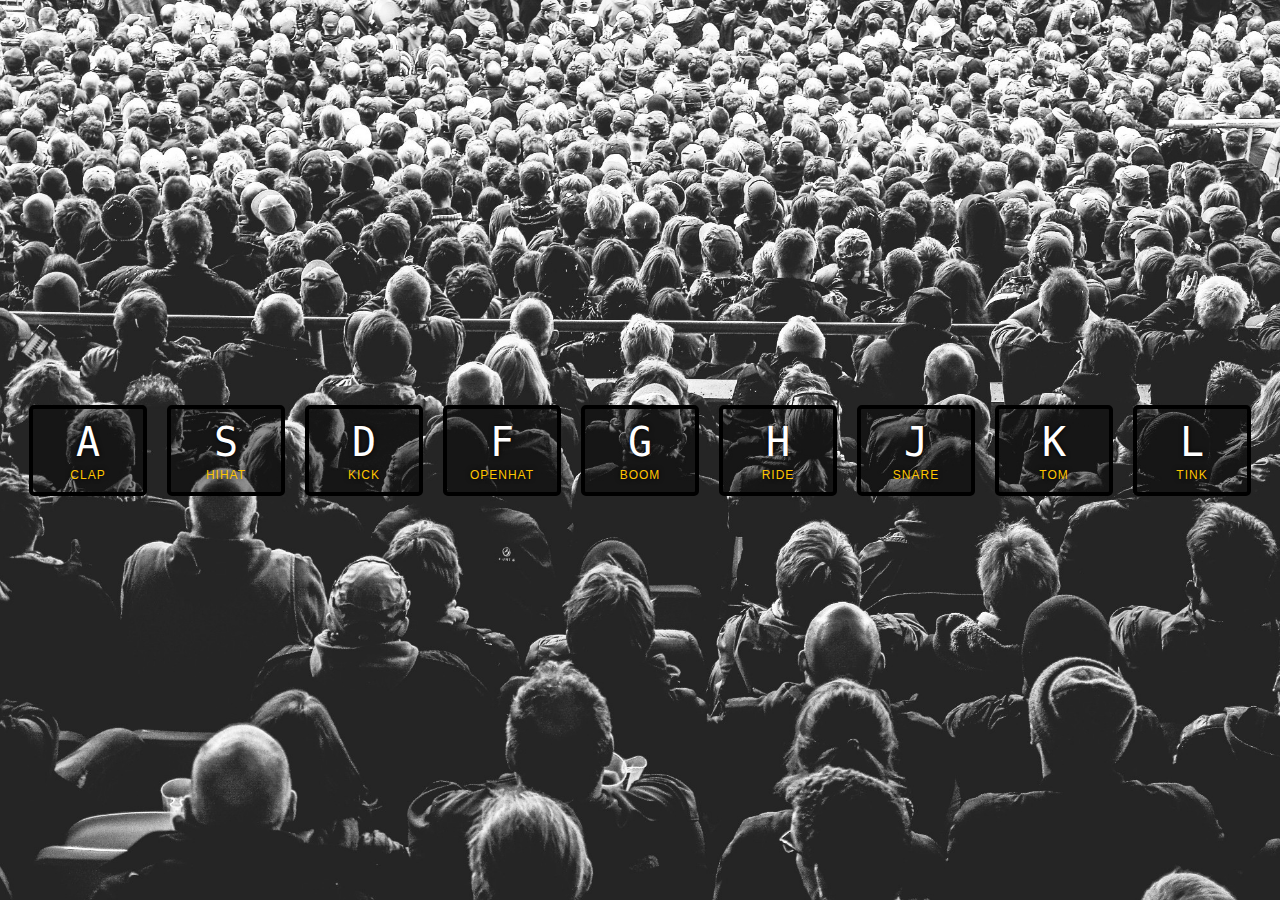
<file: index.html>
<!DOCTYPE html>
<html lang="en">
<head>
  <meta charset="UTF-8">
  <title>JS Drum Kit</title>
  <link rel="stylesheet" href="style.css">
</head>
<body>


  <div class="keys">
    <div data-key="65" class="key">
      <kbd>A</kbd>
      <span class="sound">clap</span>
    </div>
    <div data-key="83" class="key">
      <kbd>S</kbd>
      <span class="sound">hihat</span>
    </div>
    <div data-key="68" class="key">
      <kbd>D</kbd>
      <span class="sound">kick</span>
    </div>
    <div data-key="70" class="key">
      <kbd>F</kbd>
      <span class="sound">openhat</span>
    </div>
    <div data-key="71" class="key">
      <kbd>G</kbd>
      <span class="sound">boom</span>
    </div>
    <div data-key="72" class="key">
      <kbd>H</kbd>
      <span class="sound">ride</span>
    </div>
    <div data-key="74" class="key">
      <kbd>J</kbd>
      <span class="sound">snare</span>
    </div>
    <div data-key="75" class="key">
      <kbd>K</kbd>
      <span class="sound">tom</span>
    </div>
    <div data-key="76" class="key">
      <kbd>L</kbd>
      <span class="sound">tink</span>
    </div>
  </div>


  <audio data-key="65" src="audio/clap.wav"></audio>
  <audio data-key="83" src="audio/hihat.wav"></audio>
  <audio data-key="68" src="audio/kick.wav"></audio>
  <audio data-key="70" src="audio/openhat.wav"></audio>
  <audio data-key="71" src="audio/boom.wav"></audio>
  <audio data-key="72" src="audio/ride.wav"></audio>
  <audio data-key="74" src="audio/snare.wav"></audio>
  <audio data-key="75" src="audio/tom.wav"></audio>
  <audio data-key="76" src="audio/tink.wav"></audio>



<script>



  function playAudio(e) {
    const audio = document.querySelector(`audio[data-key="${e.keyCode}"]`)
    const key = document.querySelector(`.key[data-key="${e.keyCode}"]`)
    if(!audio) return
    audio.currentTime=0
    audio.play()
    key.classList.add('playing')
  }


  const keys = document.querySelectorAll('.key')
  
  function removetransition() {
    this.classList.remove('playing')

  }

  keys.forEach(key => key.addEventListener('transitionend',removetransition))

  window.addEventListener('keydown',playAudio)
  

</script>


</body>
</html>
</file>
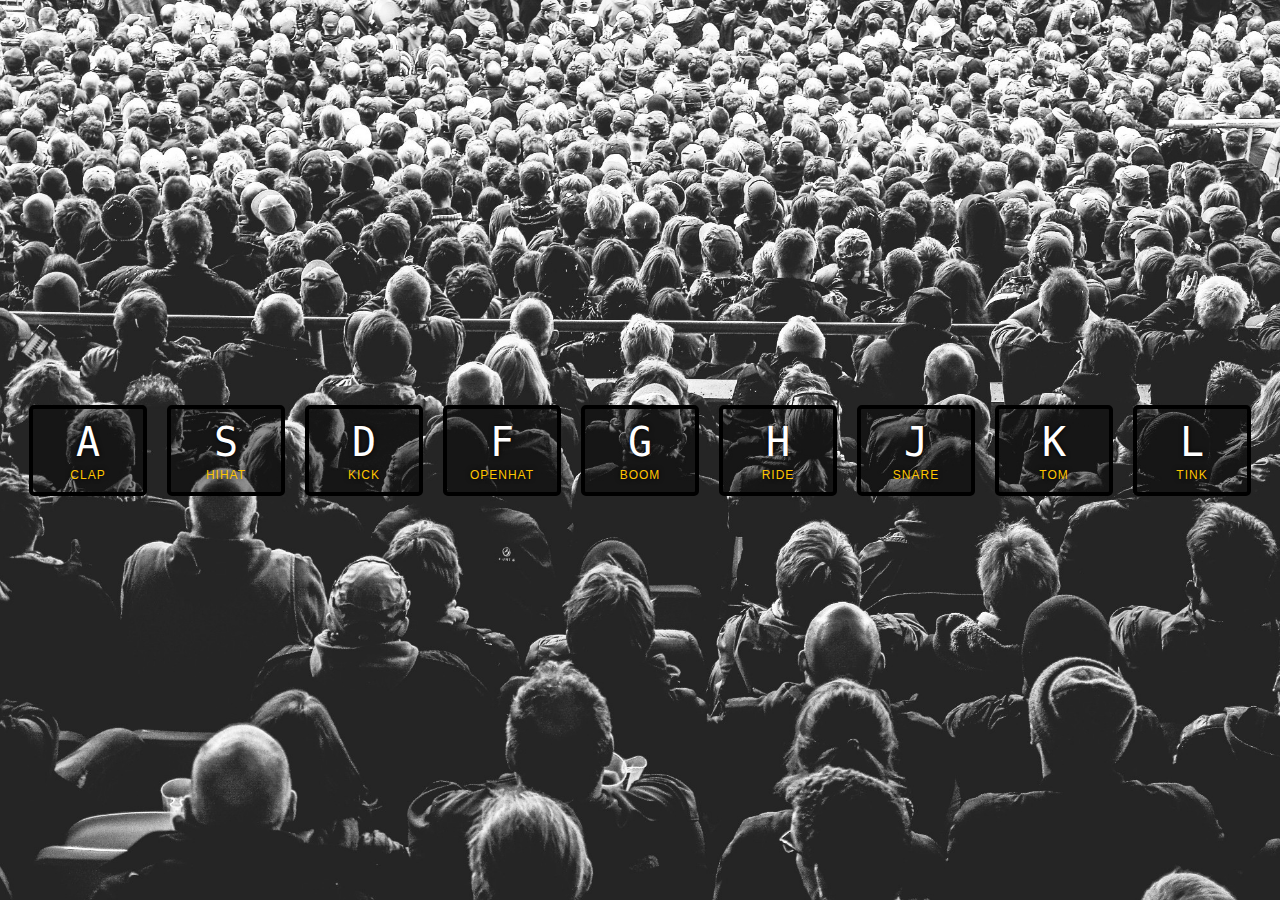
<file: index2.html>
<!DOCTYPE html>
<html lang="en">
<head>
  <meta charset="UTF-8">
  <title>JS Drum Kit</title>
  <link rel="stylesheet" href="style.css">
</head>
<body>


  <div class="keys">
    <div data-key="65" class="key">
      <kbd>A</kbd>
      <span class="sound">clap</span>
    </div>
    <div data-key="83" class="key">
      <kbd>S</kbd>
      <span class="sound">hihat</span>
    </div>
    <div data-key="68" class="key">
      <kbd>D</kbd>
      <span class="sound">kick</span>
    </div>
    <div data-key="70" class="key">
      <kbd>F</kbd>
      <span class="sound">openhat</span>
    </div>
    <div data-key="71" class="key">
      <kbd>G</kbd>
      <span class="sound">boom</span>
    </div>
    <div data-key="72" class="key">
      <kbd>H</kbd>
      <span class="sound">ride</span>
    </div>
    <div data-key="74" class="key">
      <kbd>J</kbd>
      <span class="sound">snare</span>
    </div>
    <div data-key="75" class="key">
      <kbd>K</kbd>
      <span class="sound">tom</span>
    </div>
    <div data-key="76" class="key">
      <kbd>L</kbd>
      <span class="sound">tink</span>
    </div>
  </div>


  <audio data-key="65" src="audio/clap.wav"></audio>
  <audio data-key="83" src="audio/hihat.wav"></audio>
  <audio data-key="68" src="audio/kick.wav"></audio>
  <audio data-key="70" src="audio/openhat.wav"></audio>
  <audio data-key="71" src="audio/boom.wav"></audio>
  <audio data-key="72" src="audio/ride.wav"></audio>
  <audio data-key="74" src="audio/snare.wav"></audio>
  <audio data-key="75" src="audio/tom.wav"></audio>
  <audio data-key="76" src="audio/tink.wav"></audio>

</body>

<script>


  
  
  function playAudio(e){
    const audio = document.querySelector(`audio[data-key="${e.keyCode}"]`)
    const key = document.querySelector(`.key[data-key="${e.keyCode}"]`)
    if(!audio) return
    audio.currentTime=0
    audio.play() 
    key.classList.add('playing')
    
  }

  window.addEventListener('keydown', playAudio)

  keys = document.querySelectorAll('.key')

  function removeTransition() {
    this.classList.remove('playing')
  }

  keys.forEach(key => key.addEventListener('transitionend',removeTransition));
  console.log(keys)

</script>

  </html>
</file>
<file: style.css>
html {
    font-size: 10px;
    background: url('../background.jpeg') bottom center;
    background-size: cover;
  }
  
  body,html {
    margin: 0;
    padding: 0;
    font-family: sans-serif;
  }
  
  .keys {
    display: flex;
    flex: 1;
    min-height: 100vh;
    align-items: center;
    justify-content: center;
  }
  
  .key {
    border: .4rem solid black;
    border-radius: .5rem;
    margin: 1rem;
    font-size: 1.5rem;
    padding: 1rem .5rem;
    transition: all .07s ease;
    width: 10rem;
    text-align: center;
    color: white;
    background: rgba(0,0,0,0.4);
    text-shadow: 0 0 .5rem black;
  }
  
  .playing {
    transform: scale(1.1);
    border-color: #ffc600;
    box-shadow: 0 0 1rem #ffc600;
  }
  
  kbd {
    display: block;
    font-size: 4rem;
  }
  
  .sound {
    font-size: 1.2rem;
    text-transform: uppercase;
    letter-spacing: .1rem;
    color: #ffc600;
  }
</file>
